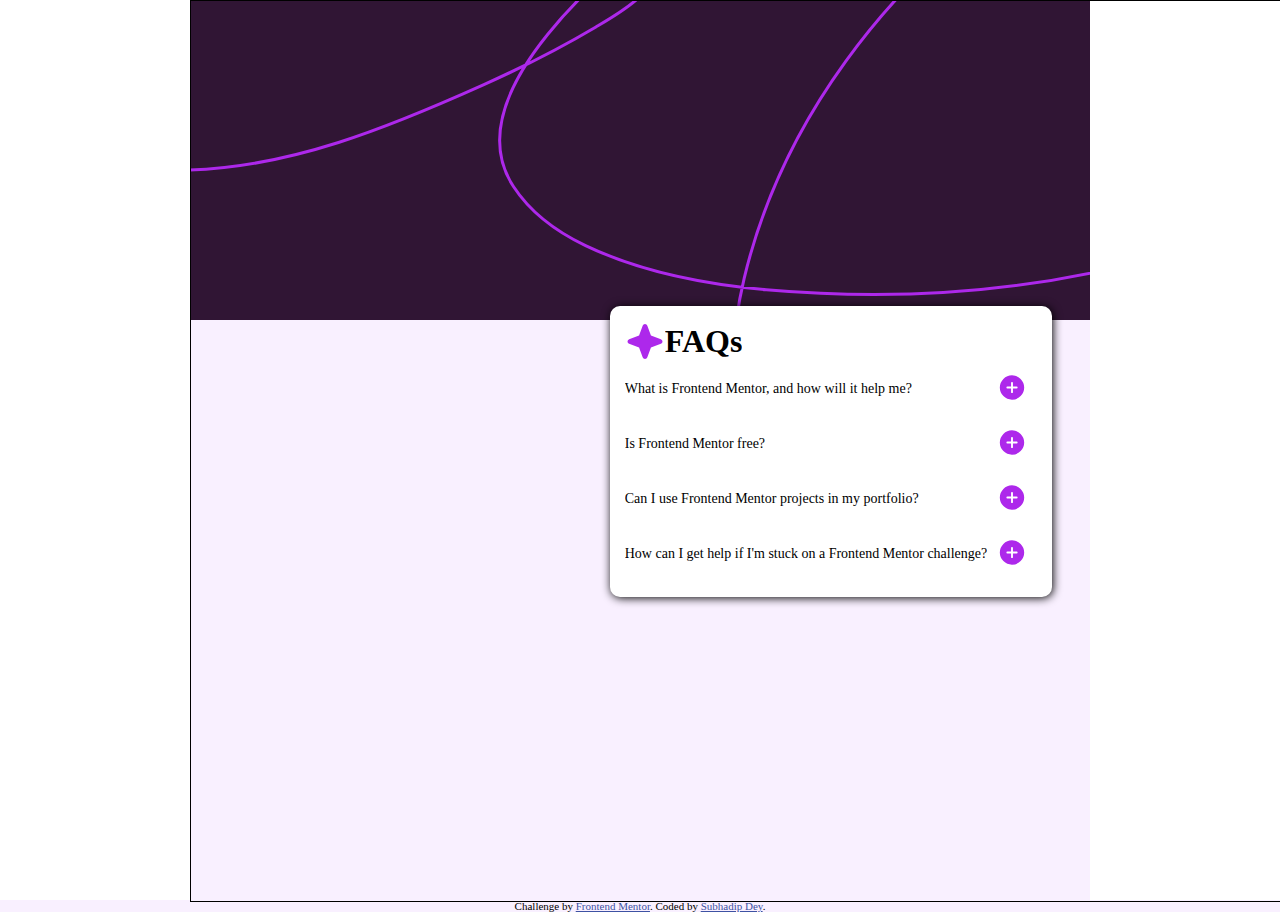
<file: faq-accordion-main/index.html>
<!DOCTYPE html>
<html lang="en">
<head>
    <meta charset="UTF-8">
    <meta name="viewport" content="width=device-width, initial-scale=1.0">
    <title>Frontend Mentor | FAQ accordion</title>
    <link rel="stylesheet" href="styles.css">
    <link rel="icon" type="image/png" sizes="32x32" href="./assets/images/favicon-32x32.png">
</head>
<body>
    <div class="container">
        <div class="background"><img src="./assets/images/background-pattern-desktop.svg" alt="background lines"></div>
        <div class="content">
            <div class="faqs">
                <div class="heading" style="display: flex; align-items: center;">
                    <img src="./assets/images/icon-star.svg"><h1>FAQs</h1>
                </div>
                <div class="question1">
                    <p>What is Frontend Mentor, and how will it help me?</p>
                    <button>
                        <img class="plusminus" id="plus1" src="./assets/images/icon-plus.svg" alt="Plus Image">
                        <img class="plusminus minus" id="minus1" src="./assets/images/icon-minus.svg" alt="">
                    </button>
                </div>
                <p class="hidden1" id="hidden1">Frontend Mentor offers realistic coding challenges to help developers improve their frontend coding skills with projects in HTML, CSS, and JavaScript. It's suitable for all levels and ideal for portfolio building.</p>
                <div class="question2">
                    <p>Is Frontend Mentor free?</p>
                    <button>
                        <img class="plusminus plus" id="plus2" src="./assets/images/icon-plus.svg" alt="Plus Image">
                        <img class="plusminus minus" id="minus2" src="./assets/images/icon-minus.svg" alt="">
                    </button>
                </div>
                <p class="hidden2" id="hidden2">Yes, Frontend Mentor offers both free and premium coding challenges, with the free option providing access to a range of projects suitable for all skill levels.</p>
                <div class="question3">
                    <p>Can I use Frontend Mentor projects in my portfolio?</p>
                    <button>
                        <img class="plusminus plus" id="plus3" src="./assets/images/icon-plus.svg" alt="Plus Image">
                        <img class="plusminus minus" id="minus3" src="./assets/images/icon-minus.svg" alt="">
                    </button>
                </div>
                <p class="hidden3" id="hidden3">Yes, you can use projects completed on Frontend Mentor in your portfolio. It's an excellent way to showcase your skills to potential employers!</p>
                <div class="question4">
                    <p>How can I get help if I'm stuck on a Frontend Mentor challenge?</p>
                    <button>
                        <img class="plusminus plus" id="plus4" src="./assets/images/icon-plus.svg" alt="Plus Image">
                        <img class="plusminus minus" id="minus4" src="./assets/images/icon-minus.svg" alt="">
                    </button>
                </div>
                <p class="hidden4" id="hidden4">The best place to get help is inside Frontend Mentor's Discord community. There's a help channel where you can ask questions and seek support from other community members.</p>
            </div>
        </div>
    </div>
    <div class="attribution">
        Challenge by <a href="https://www.frontendmentor.io?ref=challenge" target="_blank">Frontend Mentor</a>. 
        Coded by <a href="https://www.linkedin.com/in/subhadipdey57/">Subhadip Dey</a>.
    </div>
    
    

    <script src="script.js"></script>
</body>
</html>
</file>
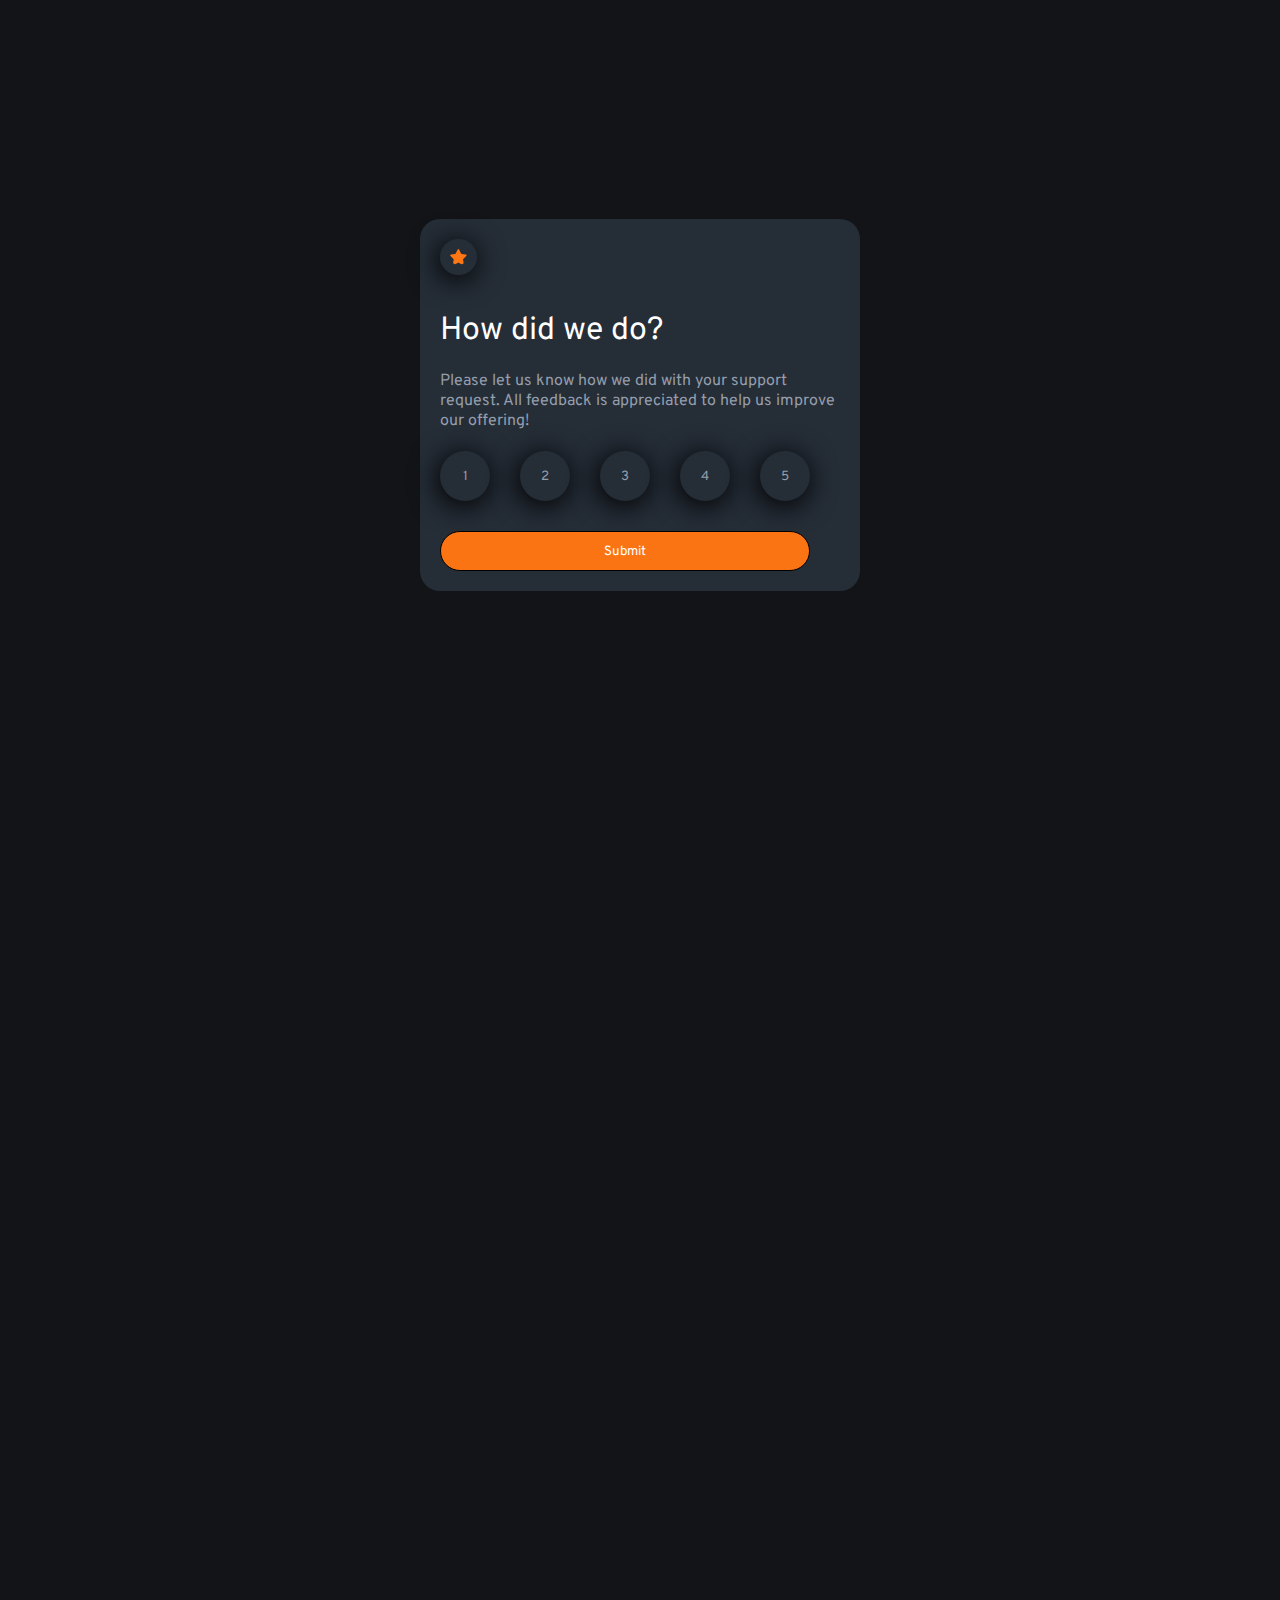
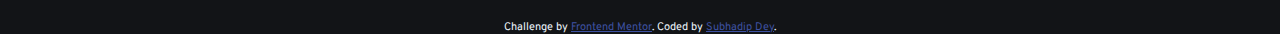
<file: interactive-rating-component-main/index.html>
<!DOCTYPE html>
<html lang="en">
<head>
  <meta charset="UTF-8">
  <meta name="viewport" content="width=device-width, initial-scale=1.0"> <!-- displays site properly based on user's device -->

  <link rel="icon" type="image/png" sizes="32x32" href="images/favicon-32x32.png">
  <link rel="stylesheet" href="styles.css">
  <title>Frontend Mentor | Interactive rating component</title>

  <!-- Feel free to remove these styles or customise in your own stylesheet 👍 -->
  <style>
    .attribution { font-size: 11px; text-align: center; color: aliceblue; }
    .attribution a { color: hsl(228, 45%, 44%); }
  </style>
</head>
<body>

  <!-- Rating state start -->
  <div class="container">
    <div class="rating">
      <div class="icon">
        <img src="images/icon-star.svg" alt="star">
      </div>
      <p class="heading">How did we do?</p>
      <p class="feedback">Please let us know how we did with your support request. All feedback is appreciated 
        to help us improve our offering!</p>
      <div class="btn">
        <button id="btn">1</button>
        <button id="btn">2</button>
        <button id="btn">3</button>
        <button id="btn">4</button>
        <button id="btn">5</button>
      </div>
      <button class="button">Submit</button>
    </div>
  </div>
  <!-- Rating state end -->

  <!-- Thank you state start -->
  <div class="wrapper">
    <div class="thank-you hidden">
    <img src="images/illustration-thank-you.svg" alt="Thank you">
    <p class="selected">You selected <span id="selectedStar">0</span> out of 5</p>
    

    <p class="thanks">Thank you!</p>

    <p class="paragraph">We appreciate you taking the time to give a rating. If you ever need more support, 
      don’t hesitate to get in touch!</p>
    
      <button class="button" id="rate-again">Rate Again</button>
  </div>
</div>
  <!-- Thank you state end -->

  
  <div class="attribution">
    Challenge by <a href="https://www.frontendmentor.io?ref=challenge" target="_blank">Frontend Mentor</a>. 
    Coded by <a href="#">Subhadip Dey</a>.
  </div>

  <script src="script.js"></script>
</body>
</html>
</file>
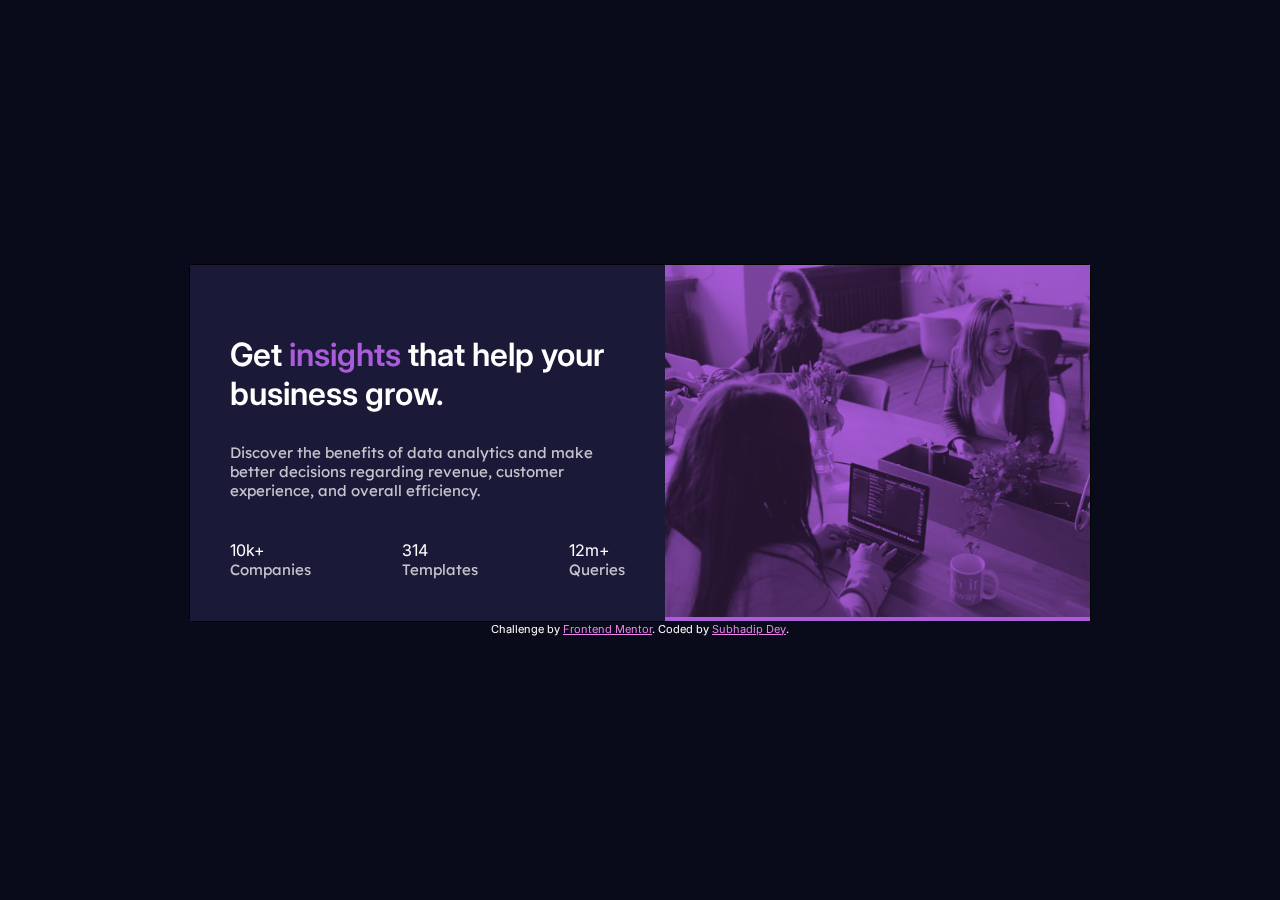
<file: stats-preview-card-component-main/index.html>
<!DOCTYPE html>
<html lang="en">
<head>
  <meta charset="UTF-8">
  <meta name="viewport" content="width=device-width, initial-scale=1.0"> <!-- displays site properly based on user's device -->

  <link rel="icon" type="image/png" sizes="32x32" href="./images/favicon-32x32.png">
  
  <title>Frontend Mentor | Stats preview card component</title>
  <link rel="stylesheet" href="styles.css">

  <!-- Feel free to remove these styles or customise in your own stylesheet 👍 -->
  <style>
    .attribution { font-size: 11px; text-align: center; color: white; }
    .attribution a { color: violet }
  </style>
</head>
<body>
  <div class="container">
    <div class="insights">
      <div class="texts">
        <p class="head">Get <span>insights</span> that help your business grow.</p>

       <p class="paragraph">Discover the benefits of data analytics and make better decisions regarding revenue, customer 
        experience, and overall efficiency.</p>
        <span class="numbers">
          <P class="companies">10k+ <span>Companies</span></P>
          <p class="templates">314 <span>Templates</span></p>
          <p class="queries">12m+ <span>Queries</span></p>
        </span>
      </div>
      <div class="image">
        <img src="./images/image-header-desktop.jpg" alt="">
      </div>
    </div>
    <div class="attribution">
      Challenge by <a href="https://www.frontendmentor.io?ref=challenge" target="_blank">Frontend Mentor</a>. 
      Coded by <a href="https://www.linkedin.com/in/subhadipdey57/">Subhadip Dey</a>.
    </div>
  </div>

  

  
</body>
</html>
</file>
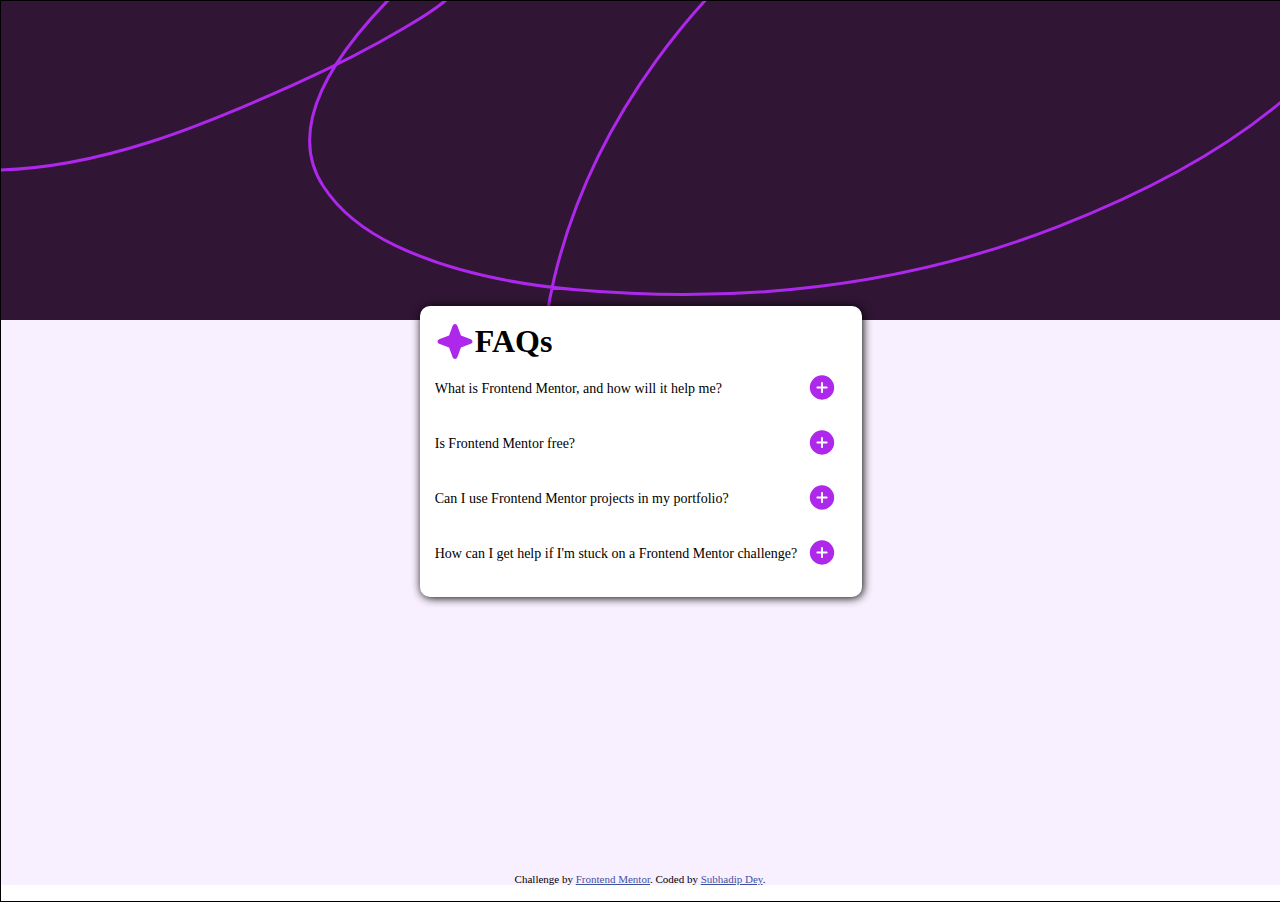
<file: FAQs/faq-accordion-main/index.html>
<!DOCTYPE html>
<html lang="en">
<head>
    <meta charset="UTF-8">
    <meta name="viewport" content="width=device-width, initial-scale=1.0">
    <title>Frontend Mentor | FAQ accordion</title>
    <link rel="stylesheet" href="styles.css">
    <link rel="icon" type="image/png" sizes="32x32" href="./assets/images/favicon-32x32.png">
</head>
<body>
    <div class="container">
        <div class="background"><img src="/FAQs/faq-accordion-main/assets/images/background-pattern-desktop.svg" alt="background lines"></div>
        <div class="content">
            <div class="faqs">
                <div class="heading" style="display: flex; align-items: center;">
                    <img src="/FAQs/faq-accordion-main/assets/images/icon-star.svg"><h1>FAQs</h1>
                </div>
                <div class="question1">
                    <p>What is Frontend Mentor, and how will it help me?</p>
                    <button>
                        <img class="plusminus" id="plus1" src="/FAQs/faq-accordion-main/assets/images/icon-plus.svg" alt="Plus Image">
                        <img class="plusminus minus" id="minus1" src="/FAQs/faq-accordion-main/assets/images/icon-minus.svg" alt="">
                    </button>
                </div>
                <p class="hidden1" id="hidden1">Frontend Mentor offers realistic coding challenges to help developers improve their frontend coding skills with projects in HTML, CSS, and JavaScript. It's suitable for all levels and ideal for portfolio building.</p>
                <div class="question2">
                    <p>Is Frontend Mentor free?</p>
                    <button>
                        <img class="plusminus plus" id="plus2" src="/FAQs/faq-accordion-main/assets/images/icon-plus.svg" alt="Plus Image">
                        <img class="plusminus minus" id="minus2" src="/FAQs/faq-accordion-main/assets/images/icon-minus.svg" alt="">
                    </button>
                </div>
                <p class="hidden2" id="hidden2">Yes, Frontend Mentor offers both free and premium coding challenges, with the free option providing access to a range of projects suitable for all skill levels.</p>
                <div class="question3">
                    <p>Can I use Frontend Mentor projects in my portfolio?</p>
                    <button>
                        <img class="plusminus plus" id="plus3" src="/FAQs/faq-accordion-main/assets/images/icon-plus.svg" alt="Plus Image">
                        <img class="plusminus minus" id="minus3" src="/FAQs/faq-accordion-main/assets/images/icon-minus.svg" alt="">
                    </button>
                </div>
                <p class="hidden3" id="hidden3">Yes, you can use projects completed on Frontend Mentor in your portfolio. It's an excellent way to showcase your skills to potential employers!</p>
                <div class="question4">
                    <p>How can I get help if I'm stuck on a Frontend Mentor challenge?</p>
                    <button>
                        <img class="plusminus plus" id="plus4" src="/FAQs/faq-accordion-main/assets/images/icon-plus.svg" alt="Plus Image">
                        <img class="plusminus minus" id="minus4" src="/FAQs/faq-accordion-main/assets/images/icon-minus.svg" alt="">
                    </button>
                </div>
                <p class="hidden4" id="hidden4">The best place to get help is inside Frontend Mentor's Discord community. There's a help channel where you can ask questions and seek support from other community members.</p>
            </div>
        </div>
    </div>
    <div class="attribution">
        Challenge by <a href="https://www.frontendmentor.io?ref=challenge" target="_blank">Frontend Mentor</a>. 
        Coded by <a href="https://www.linkedin.com/in/subhadipdey57/">Subhadip Dey</a>.
    </div>
    
    

    <script src="script.js"></script>
</body>
</html>
</file>
<file: faq-accordion-main/styles.css>
@import url("/faq-accordion-main/assets/fonts/WorkSans-VariableFont_wght.ttf");
*{
    margin: 0;
    padding: 0;
    overflow: hidden;
    font-family: Worksans-Variable;
}
body{
    display: flex;
    flex-direction: column;
    align-items: center;
    justify-content: center;
}
.container{
    width: 100vh;
    height: 100vh;
    background-color: hsl(275, 100%, 97%);
}
.attribution {
    width: 100%;
    font-size: 11px; 
    text-align:center;
    background: hsl(275, 100%, 97%); 
}
.attribution a {
    color: hsl(228, 45%, 44%); 
}
.background{
    z-index: 1;
}
.content{
    position: absolute;
    top: 0;
    display: flex;
    align-items: center;
    justify-content: center;
    border: 1px solid black;
    width: 100%;
    height: 100%;
    z-index: 2;
}
.faqs{
    padding: 15px;
    max-width: 500px;
    max-height: 500px;
    border: 1px solid black;
    background: hsl(0, 0%, 100%);
    border-radius: 10px;
    border: none;
    box-shadow: 1px 1px 10px black;
}
.question1{
    max-width: 100%;
    display: flex;
    align-items: center;
    justify-content: space-between;
}
.question1 p{
    font-size: 14px;
}
.question2{
    max-width: 100%;
    display: flex;
    align-items: center;
    justify-content: space-between;
}
.question2 p{
    font-size: 14px;
}
.question3{
    max-width: 100%;
    display: flex;
    align-items: center;
    justify-content: space-between;
}
.question3 p{
    font-size: 14px;
}
.question4{
    max-width: 100%;
    display: flex;
    align-items: center;
    justify-content: space-between;
}
.question4 p{
    font-size: 14px;
}
.plusminus{
    position:relative;
    padding: 10px;
}
.minus{
    position: relative;
    display: none;
    padding: 10px;
}
button{
    background: transparent;
    border: none;
}
.hidden1{
    display: none;
}
#hidden1{
    margin-top:10px;
    margin-right: 60px;
    font-size: 9px;
}
#hidden2{
    margin-top:10px;
    margin-right: 60px;
    font-size: 9px;
}
#hidden3{
    margin-top:10px;
    margin-right: 60px;
    font-size: 9px;
}
#hidden4{
    margin-top:10px;
    margin-right: 60px;
    font-size: 9px;
}
.hidden2{
    display: none;
}
.hidden3{
    display: none;
}
.hidden4{
    display: none;
}

@media (max-width:530px){
    .faqs{
        margin: 20px;
    }
    .question1 p{
        font-size: 10px;
        font-weight: 600;
    }
    .question2 p{
        font-size: 10px;
        font-weight: 600;
    }
    .question3 p{
        font-size: 10px;
        font-weight: 600;
    }
    .question4 p{
        font-size: 10px;
        font-weight: 600;
    }
}
</file>
<file: interactive-rating-component-main/styles.css>
@import url('https://fonts.googleapis.com/css2?family=Fraunces:opsz@9..144&family=Montserrat&family=Nunito+Sans:opsz,wght@6..12,300&family=Overpass&family=Poppins&display=swap');
*{
    font-family: 'Overpass', sans-serif;
    margin: 0;
    padding: 0;
}
body{
    background: hsl(216, 12%, 8%);
}
.container{
    width: 100%;
    height: 90vh;
    display: flex;
    align-items: center;
    justify-content: center;
}
.rating{
    color: hsl(0, 0%, 100%);
    background: hsl(213, 19%, 18%);
    max-width: 400px;
    width: 100%;
    padding: 20px;
    border-radius: 20px;
}
.icon img{
    box-shadow: -2px 4px 28px 1px rgba(0,0,0,1);
    border-radius:50%;
    padding: 10px;
    margin-bottom: 30px;
    border: none;
}
.heading{
    margin-bottom: 20px;
    font-size: 2rem;
}
.feedback{
    color: hsl(217, 12%, 63%);
}
#btn{
    box-shadow: -2px 4px 28px 1px rgba(0,0,0,1);
    background: hsl(213, 19%, 18%);
    color: hsl(217, 12%, 63%);
    width: 50px;
    margin-right: 26px;
    margin-top: 20px;
    margin-bottom: 20px;
    height: 50px;
    border: none;
    border-radius:50%;
}
#btn:hover{
    background: linear-gradient(hsl(25, 97%, 53%),hsl(216, 12%, 8%));
}
#btn:focus{
    background: linear-gradient(hsl(25, 97%, 53%),hsl(216, 12%, 8%));
}
.button{
    color: white;
    max-width: 370px;
    width: 100%;
    background: hsl(25, 97%, 53%);
    height: 40px;
    margin-top: 10px;
    border: 1px solid black;
    border-radius:20px;
    font-weight: 400;
}
.button:hover{
    background: linear-gradient(hsl(25, 97%, 53%),hsl(216, 12%, 8%));
}
.wrapper{
    width: 100%;
    height: 90vh;
    display: flex;
    align-items: center;
    justify-content: center;
}
.thank-you{
    max-width: 400px;
    width: 100%;
    background: hsl(213, 19%, 18%);
    text-align: center;
    color: white;
    padding: 30px;
    border-radius: 20px;
}
.hidden{
    display: none;
}
.selected{
    box-shadow: -2px 4px 28px 1px rgba(0,0,0,1);
    background: hsl(213, 19%, 18%);
    color: hsl(25, 97%, 53%);
    padding: 10px;
    margin: 10px;
    border-radius: 20px;
}
.thanks{
    font-size:1.8rem ;
    margin: 10px;
}
.paragraph{
    color: hsl(217, 12%, 63%);
    font-size:.8rem ;
    margin: 10px;
}
#rate-again{
    max-width: 150px;
    width: 100%;
}

@media (max-width:430px){
    .container{
        margin: 20px;
    }
    .rating{
        max-width: fit-content;
        height: fit-content;
        font-size: .9rem;
    }
    .rating p{
        margin: 30px;
    }
    .rating button{
        margin-top: 40px;
    }
    .btn{
        width: 100%;
        display: flex;
        justify-content: center;
    }
    #btn{
        margin: 12px;
        max-width: 50px;
    }
}
</file>
<file: stats-preview-card-component-main/styles.css>
@import url('https://fonts.googleapis.com/css2?family=Inter:wght@700&display=swap');
@import url('https://fonts.googleapis.com/css2?family=Lexend+Deca:wght@200;400&display=swap');
*{
    margin: 0;
    padding: 0;
    font-family: 'Inter', sans-serif;
}
body{
    background:hsl(233, 47%, 7%) ;
}
.container {
    width: 100%;
    height: 100vh;
    display: flex;
    align-items: center;
    justify-content: center;
    flex-direction: column;
}
.insights{
    display: flex;
    border: 1px solid black;
    max-width:900px;
    color: white;
    border-radius: 5px;
}
.texts{
    max-width: 900px;
    width: 100%;
    background: hsl(244, 38%, 16%);
    padding: 40px;
}
.texts p{
    margin-top: 30px;
}
.head{
    font-size: 2em;
    font-style: bold;
    font-weight: 600;
}
.head span{
    color: hsl(277, 64%, 61%);
}
.paragraph{
    font-family: 'Lexend Deca', sans-serif;
    font-size: 15px;
    font-weight: 400;
    color: hsla(0, 0%, 100%, 0.75);
}
.numbers{
    display: flex;
    justify-content: space-between;
    margin-top: 10px;
}
.companies{
    display: flex;
    flex-direction: column;
}
.companies span{
    font-family: 'Lexend Deca', sans-serif;
    font-size: 15px;
    font-weight: 400;
    color: hsla(0, 0%, 100%, 0.75);
}
.templates{
    display: flex;
    flex-direction: column;
}
.templates span{
    font-family: 'Lexend Deca', sans-serif;
    font-size: 15px;
    font-weight: 400;
    color: hsla(0, 0%, 100%, 0.75);
}
.queries{
    display: flex;
    flex-direction: column;
}
.queries span{
    font-family: 'Lexend Deca', sans-serif;
    font-size: 15px;
    font-weight: 400;
    color: hsla(0, 0%, 100%, 0.75);
}
.image img{
    mix-blend-mode: multiply;
    opacity: 0.8;
    max-width: 425px;
    /* opacity: 0.4; */
}
.image{
    max-width: fit-content;
    max-height: fit-content;
    margin: 0;
    padding: 0;
    background-color: hsl(277, 64%, 61%);
}
@media (max-width:426px){
    .container{
        display: flex;
        align-items: center;
        justify-content: center;
        width: 100%;
        height: 100%;
    }
    .insights{
        margin:20px auto;
        border-radius: 20px;
        display: flex;
        flex-direction:column-reverse;
        border: none;
        outline: none;
    }
    .texts{
        display: flex;
        flex-direction: column;
        align-items: center;
        max-width: 250px;
        border-radius:0 0 20px 20px;
        padding: 20px;
    }
    .texts p{
        font-size: 15px;
    }
    .image{
        max-width: fit-content;
        border-radius: 20px 20px 0 0px;
    }
    .image img{
        mix-blend-mode: multiply;
        opacity: 0.8;
        max-width:290px;
        border-radius: 20px 20px 0 0;
    }
    .numbers{
        display: flex;
        flex-direction: column;
        align-items: center;
    }
    .queries{
        display: flex;
        flex-direction: column;
        align-items: center;
    }
    .templates{
        display: flex;
        flex-direction: column;
        align-items: center;
    }
    .companies{
        display: flex;
        flex-direction: column;
        align-items: center;
    }
    .texts .head{
        font-size: 25px;
        text-align: center;
    }
    .texts .paragraph{
        text-align: center;
    }
}
</file>
<file: FAQs/faq-accordion-main/styles.css>
@import url("/faq-accordion-main/assets/fonts/WorkSans-VariableFont_wght.ttf");
*{
    margin: 0;
    padding: 0;
    overflow: hidden;
    font-family: Worksans-Variable;
}
body{
    display: flex;
    flex-direction: column;
    align-items: center;
    justify-content: center;
}
.container{
    width: 100%;
    height: 97vh;
    background-color: hsl(275, 100%, 97%);
}
.attribution {
    width: 100%;
    font-size: 11px; 
    text-align:center;
    background: hsl(275, 100%, 97%); 
}
.attribution a {
    color: hsl(228, 45%, 44%); 
}
.background{
    z-index: 1;
}
.content{
    position: absolute;
    top: 0;
    display: flex;
    align-items: center;
    justify-content: center;
    border: 1px solid black;
    width: 100%;
    height: 100%;
    z-index: 2;
}
.faqs{
    padding: 15px;
    max-width: 500px;
    max-height: 500px;
    border: 1px solid black;
    background: hsl(0, 0%, 100%);
    border-radius: 10px;
    border: none;
    box-shadow: 1px 1px 10px black;
}
.question1{
    max-width: 100%;
    display: flex;
    align-items: center;
    justify-content: space-between;
}
.question1 p{
    font-size: 14px;
}
.question2{
    max-width: 100%;
    display: flex;
    align-items: center;
    justify-content: space-between;
}
.question2 p{
    font-size: 14px;
}
.question3{
    max-width: 100%;
    display: flex;
    align-items: center;
    justify-content: space-between;
}
.question3 p{
    font-size: 14px;
}
.question4{
    max-width: 100%;
    display: flex;
    align-items: center;
    justify-content: space-between;
}
.question4 p{
    font-size: 14px;
}
.plusminus{
    position:relative;
    padding: 10px;
}
.minus{
    position: relative;
    display: none;
    padding: 10px;
}
button{
    background: transparent;
    border: none;
}
.hidden1{
    display: none;
}
#hidden1{
    margin-top:10px;
    margin-right: 60px;
    font-size: 9px;
}
#hidden2{
    margin-top:10px;
    margin-right: 60px;
    font-size: 9px;
}
#hidden3{
    margin-top:10px;
    margin-right: 60px;
    font-size: 9px;
}
#hidden4{
    margin-top:10px;
    margin-right: 60px;
    font-size: 9px;
}
.hidden2{
    display: none;
}
.hidden3{
    display: none;
}
.hidden4{
    display: none;
}

@media (max-width:530px){
    .faqs{
        margin: 20px;
    }
    .question1 p{
        font-size: 10px;
        font-weight: 600;
    }
    .question2 p{
        font-size: 10px;
        font-weight: 600;
    }
    .question3 p{
        font-size: 10px;
        font-weight: 600;
    }
    .question4 p{
        font-size: 10px;
        font-weight: 600;
    }
}
</file>
